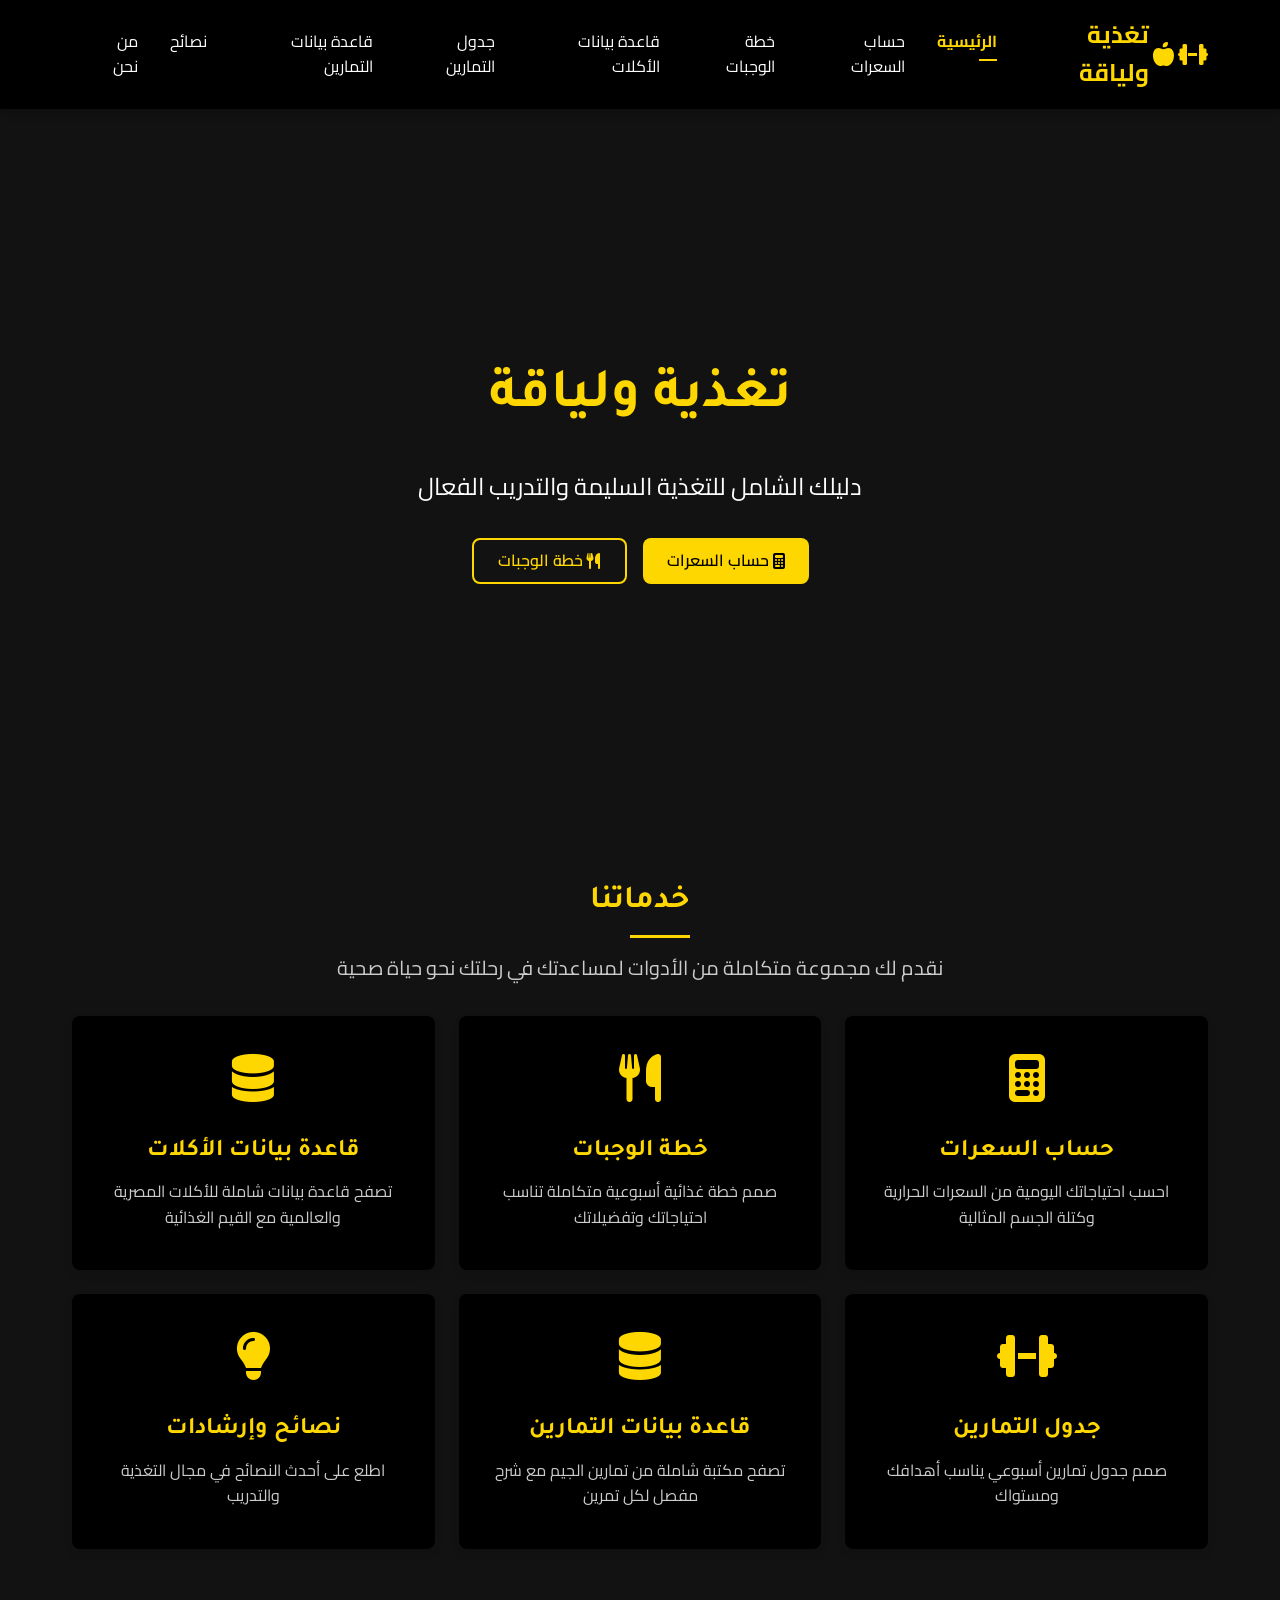
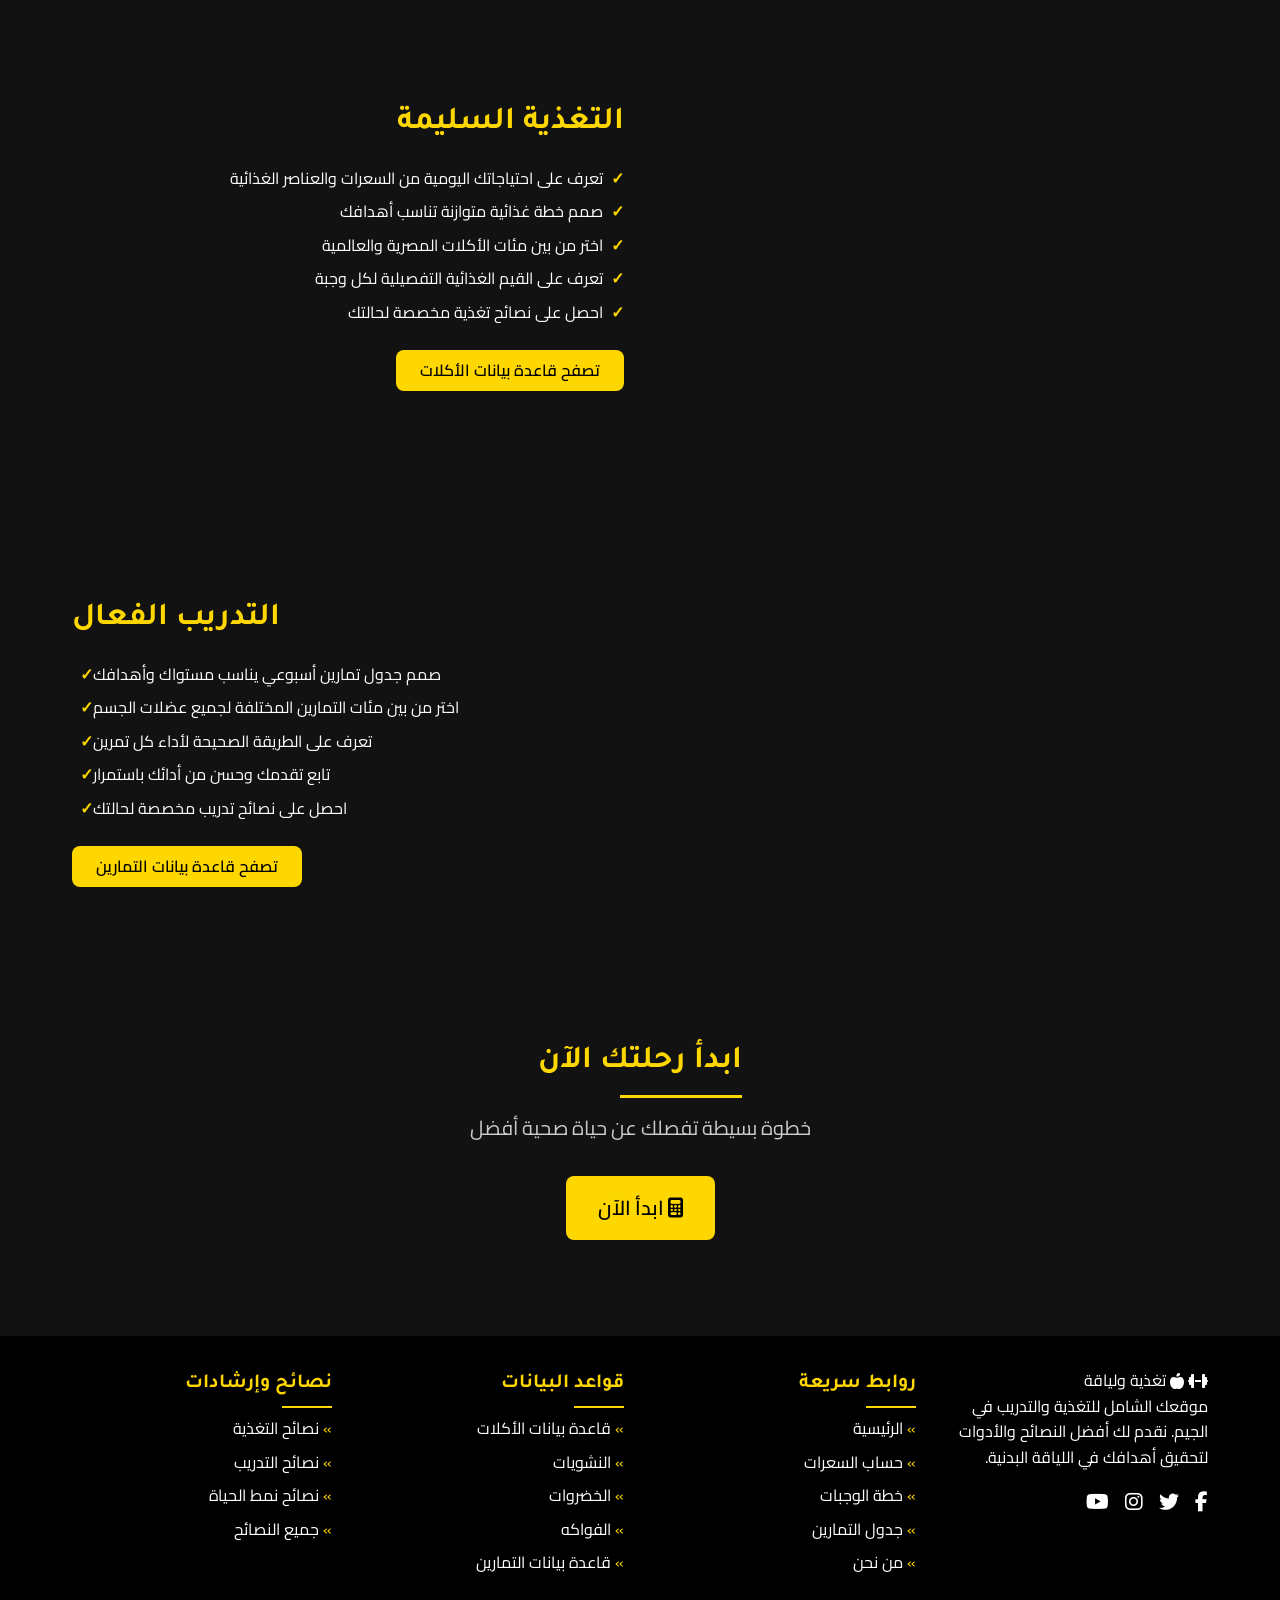
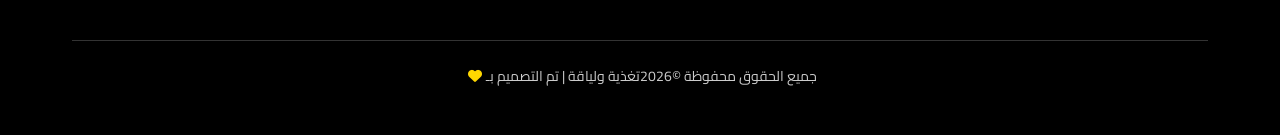
<file: index.html>
<!DOCTYPE html>
<html lang="ar" dir="rtl">
<head>
    <meta charset="UTF-8">
    <meta name="viewport" content="width=device-width, initial-scale=1.0">
    <meta name="description" content="موقع تغذية ولياقة - دليلك الشامل للتغذية السليمة والتدريب الفعال">
    <title>تغذية ولياقة | الموقع الشامل للتغذية والتدريب</title>
    <!-- Google Fonts -->
    <link rel="preconnect" href="https://fonts.googleapis.com">
    <link rel="preconnect" href="https://fonts.gstatic.com" crossorigin>
    <link href="https://fonts.googleapis.com/css2?family=Cairo:wght@300;400;500;600;700&family=Tajawal:wght@300;400;500;700&display=swap" rel="stylesheet">
    <!-- Font Awesome -->
    <link rel="stylesheet" href="https://cdnjs.cloudflare.com/ajax/libs/font-awesome/6.4.0/css/all.min.css">
    <!-- Custom CSS -->
    <link rel="stylesheet" href="css/style.css">
    <link rel="stylesheet" href="css/responsive.css">
    <link rel="stylesheet" href="css/mobile-menu-fix.css">
    <!-- Favicon -->
    <link rel="icon" type="image/png" href="images/favicon.png">
</head>
<body>
    <!-- Header -->
    <header class="header">
        <div class="container">
            <div class="header-content">
                <div class="logo">
                    <a href="index.html">
                        <i class="fas fa-dumbbell"></i>
                        <i class="fas fa-apple-alt"></i>
                        <span>تغذية ولياقة</span>
                    </a>
                </div>
                <nav class="main-nav">
                    <ul class="nav-list">
                        <li class="nav-item"><a href="index.html" class="nav-link active">الرئيسية</a></li>
                        <li class="nav-item"><a href="pages/calories.html" class="nav-link">حساب السعرات</a></li>
                        <li class="nav-item"><a href="pages/meal-plan.html" class="nav-link">خطة الوجبات</a></li>
                        <li class="nav-item"><a href="pages/food-database.html" class="nav-link">قاعدة بيانات الأكلات</a></li>
                        <li class="nav-item"><a href="pages/workout-schedule.html" class="nav-link">جدول التمارين</a></li>
                        <li class="nav-item"><a href="pages/exercise-database.html" class="nav-link">قاعدة بيانات التمارين</a></li>
                        <li class="nav-item"><a href="pages/tips.html" class="nav-link">نصائح</a></li>
                        <li class="nav-item"><a href="pages/about.html" class="nav-link">من نحن</a></li>
                    </ul>
                </nav>
                <div class="menu-toggle">
                    <i class="fas fa-bars"></i>
                </div>
            </div>
        </div>
    </header>

    <!-- Hero Section -->
    <section class="hero">
        <div class="hero-content">
            <h1 class="hero-title">تغذية ولياقة</h1>
            <p class="hero-subtitle">دليلك الشامل للتغذية السليمة والتدريب الفعال</p>
            <div class="hero-buttons">
                <a href="pages/calories.html" class="btn btn-primary">
                    <i class="fas fa-calculator"></i> حساب السعرات
                </a>
                <a href="pages/meal-plan.html" class="btn btn-secondary">
                    <i class="fas fa-utensils"></i> خطة الوجبات
                </a>
            </div>
        </div>
    </section>

    <!-- Features Section -->
    <section class="features section">
        <div class="container">
            <div class="section-header">
                <h2 class="section-title">خدماتنا</h2>
                <p class="section-subtitle">نقدم لك مجموعة متكاملة من الأدوات لمساعدتك في رحلتك نحو حياة صحية</p>
            </div>
            <div class="features-grid">
                <div class="feature-card">
                    <div class="feature-icon">
                        <i class="fas fa-calculator"></i>
                    </div>
                    <h3 class="feature-title">حساب السعرات</h3>
                    <p class="feature-description">
                        احسب احتياجاتك اليومية من السعرات الحرارية وكتلة الجسم المثالية
                    </p>
                </div>
                <div class="feature-card">
                    <div class="feature-icon">
                        <i class="fas fa-utensils"></i>
                    </div>
                    <h3 class="feature-title">خطة الوجبات</h3>
                    <p class="feature-description">
                        صمم خطة غذائية أسبوعية متكاملة تناسب احتياجاتك وتفضيلاتك
                    </p>
                </div>
                <div class="feature-card">
                    <div class="feature-icon">
                        <i class="fas fa-database"></i>
                    </div>
                    <h3 class="feature-title">قاعدة بيانات الأكلات</h3>
                    <p class="feature-description">
                        تصفح قاعدة بيانات شاملة للأكلات المصرية والعالمية مع القيم الغذائية
                    </p>
                </div>
                <div class="feature-card">
                    <div class="feature-icon">
                        <i class="fas fa-dumbbell"></i>
                    </div>
                    <h3 class="feature-title">جدول التمارين</h3>
                    <p class="feature-description">
                        صمم جدول تمارين أسبوعي يناسب أهدافك ومستواك
                    </p>
                </div>
                <div class="feature-card">
                    <div class="feature-icon">
                        <i class="fas fa-database"></i>
                    </div>
                    <h3 class="feature-title">قاعدة بيانات التمارين</h3>
                    <p class="feature-description">
                        تصفح مكتبة شاملة من تمارين الجيم مع شرح مفصل لكل تمرين
                    </p>
                </div>
                <div class="feature-card">
                    <div class="feature-icon">
                        <i class="fas fa-lightbulb"></i>
                    </div>
                    <h3 class="feature-title">نصائح وإرشادات</h3>
                    <p class="feature-description">
                        اطلع على أحدث النصائح في مجال التغذية والتدريب
                    </p>
                </div>
            </div>
        </div>
    </section>

    <!-- Nutrition Section -->
    <section class="info-section section">
        <div class="container">
            <div class="info-grid">
                <div class="info-image">
                    <!-- سيتم إضافة الصورة عبر CSS -->
                </div>
                <div class="info-content">
                    <h2 class="info-title">التغذية السليمة</h2>
                    <ul class="info-list">
                        <li>تعرف على احتياجاتك اليومية من السعرات والعناصر الغذائية</li>
                        <li>صمم خطة غذائية متوازنة تناسب أهدافك</li>
                        <li>اختر من بين مئات الأكلات المصرية والعالمية</li>
                        <li>تعرف على القيم الغذائية التفصيلية لكل وجبة</li>
                        <li>احصل على نصائح تغذية مخصصة لحالتك</li>
                    </ul>
                    <a href="pages/food-database.html" class="btn btn-primary">
                        تصفح قاعدة بيانات الأكلات
                    </a>
                </div>
            </div>
        </div>
    </section>

    <!-- Workout Section -->
    <section class="info-section section">
        <div class="container">
            <div class="info-grid reverse">
                <div class="info-content">
                    <h2 class="info-title">التدريب الفعال</h2>
                    <ul class="info-list">
                        <li>صمم جدول تمارين أسبوعي يناسب مستواك وأهدافك</li>
                        <li>اختر من بين مئات التمارين المختلفة لجميع عضلات الجسم</li>
                        <li>تعرف على الطريقة الصحيحة لأداء كل تمرين</li>
                        <li>تابع تقدمك وحسن من أدائك باستمرار</li>
                        <li>احصل على نصائح تدريب مخصصة لحالتك</li>
                    </ul>
                    <a href="pages/exercise-database.html" class="btn btn-primary">
                        تصفح قاعدة بيانات التمارين
                    </a>
                </div>
                <div class="info-image workout-image">
                    <!-- سيتم إضافة الصورة عبر CSS -->
                </div>
            </div>
        </div>
    </section>

    <!-- Call to Action -->
    <section class="cta section">
        <div class="container">
            <div class="section-header">
                <h2 class="section-title">ابدأ رحلتك الآن</h2>
                <p class="section-subtitle">خطوة بسيطة تفصلك عن حياة صحية أفضل</p>
            </div>
            <div class="cta-button">
                <a href="pages/calories.html" class="btn btn-primary btn-large">
                    <i class="fas fa-calculator"></i> ابدأ الآن
                </a>
            </div>
        </div>
    </section>

    <!-- Footer -->
    <footer class="footer">
        <div class="container">
            <div class="footer-content">
                <div class="footer-section">
                    <div class="logo">
                        <i class="fas fa-dumbbell"></i>
                        <i class="fas fa-apple-alt"></i>
                        <span>تغذية ولياقة</span>
                    </div>
                    <p>موقعك الشامل للتغذية والتدريب في الجيم. نقدم لك أفضل النصائح والأدوات لتحقيق أهدافك في اللياقة البدنية.</p>
                    <div class="social-links">
                        <a href="#" class="social-link"><i class="fab fa-facebook-f"></i></a>
                        <a href="#" class="social-link"><i class="fab fa-twitter"></i></a>
                        <a href="#" class="social-link"><i class="fab fa-instagram"></i></a>
                        <a href="#" class="social-link"><i class="fab fa-youtube"></i></a>
                    </div>
                </div>
                <div class="footer-section">
                    <h3 class="footer-title">روابط سريعة</h3>
                    <ul class="footer-links">
                        <li><a href="index.html">الرئيسية</a></li>
                        <li><a href="pages/calories.html">حساب السعرات</a></li>
                        <li><a href="pages/meal-plan.html">خطة الوجبات</a></li>
                        <li><a href="pages/workout-schedule.html">جدول التمارين</a></li>
                        <li><a href="pages/about.html">من نحن</a></li>
                    </ul>
                </div>
                <div class="footer-section">
                    <h3 class="footer-title">قواعد البيانات</h3>
                    <ul class="footer-links">
                        <li><a href="pages/food-database.html">قاعدة بيانات الأكلات</a></li>
                        <li><a href="pages/food-database.html?category=carbs">النشويات</a></li>
                        <li><a href="pages/food-database.html?category=vegetables">الخضروات</a></li>
                        <li><a href="pages/food-database.html?category=fruits">الفواكه</a></li>
                        <li><a href="pages/exercise-database.html">قاعدة بيانات التمارين</a></li>
                    </ul>
                </div>
                <div class="footer-section">
                    <h3 class="footer-title">نصائح وإرشادات</h3>
                    <ul class="footer-links">
                        <li><a href="pages/tips.html?category=nutrition">نصائح التغذية</a></li>
                        <li><a href="pages/tips.html?category=training">نصائح التدريب</a></li>
                        <li><a href="pages/tips.html?category=lifestyle">نصائح نمط الحياة</a></li>
                        <li><a href="pages/tips.html">جميع النصائح</a></li>
                    </ul>
                </div>
            </div>
            <div class="footer-bottom">
                <p class="copyright">
                    جميع الحقوق محفوظة &copy; <span id="year"></span> تغذية ولياقة | تم التصميم بـ <i class="fas fa-heart"></i>
                </p>
            </div>
        </div>
    </footer>

    <!-- JavaScript -->
    <script src="js/main.js"></script>
    <script src="js/mobile-menu-fix-v2.js"></script>
</body>
</html>
</file>
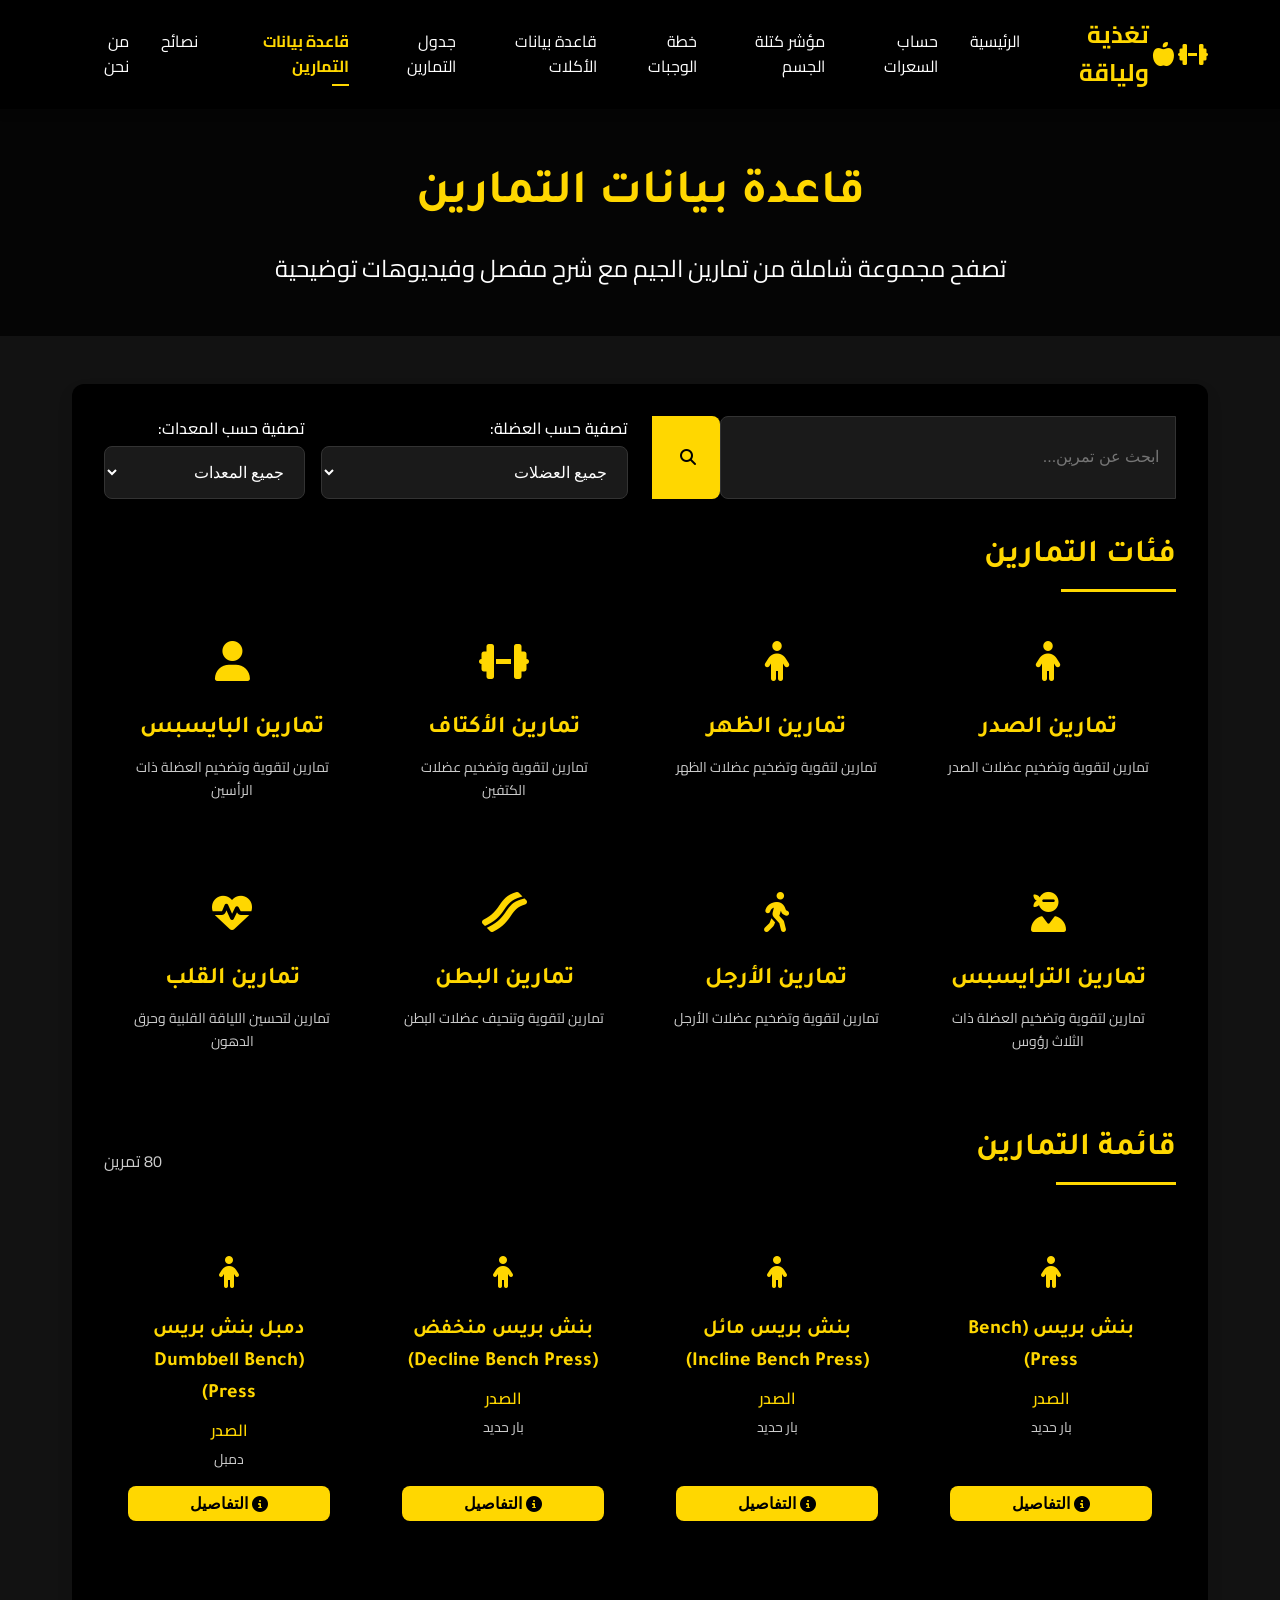
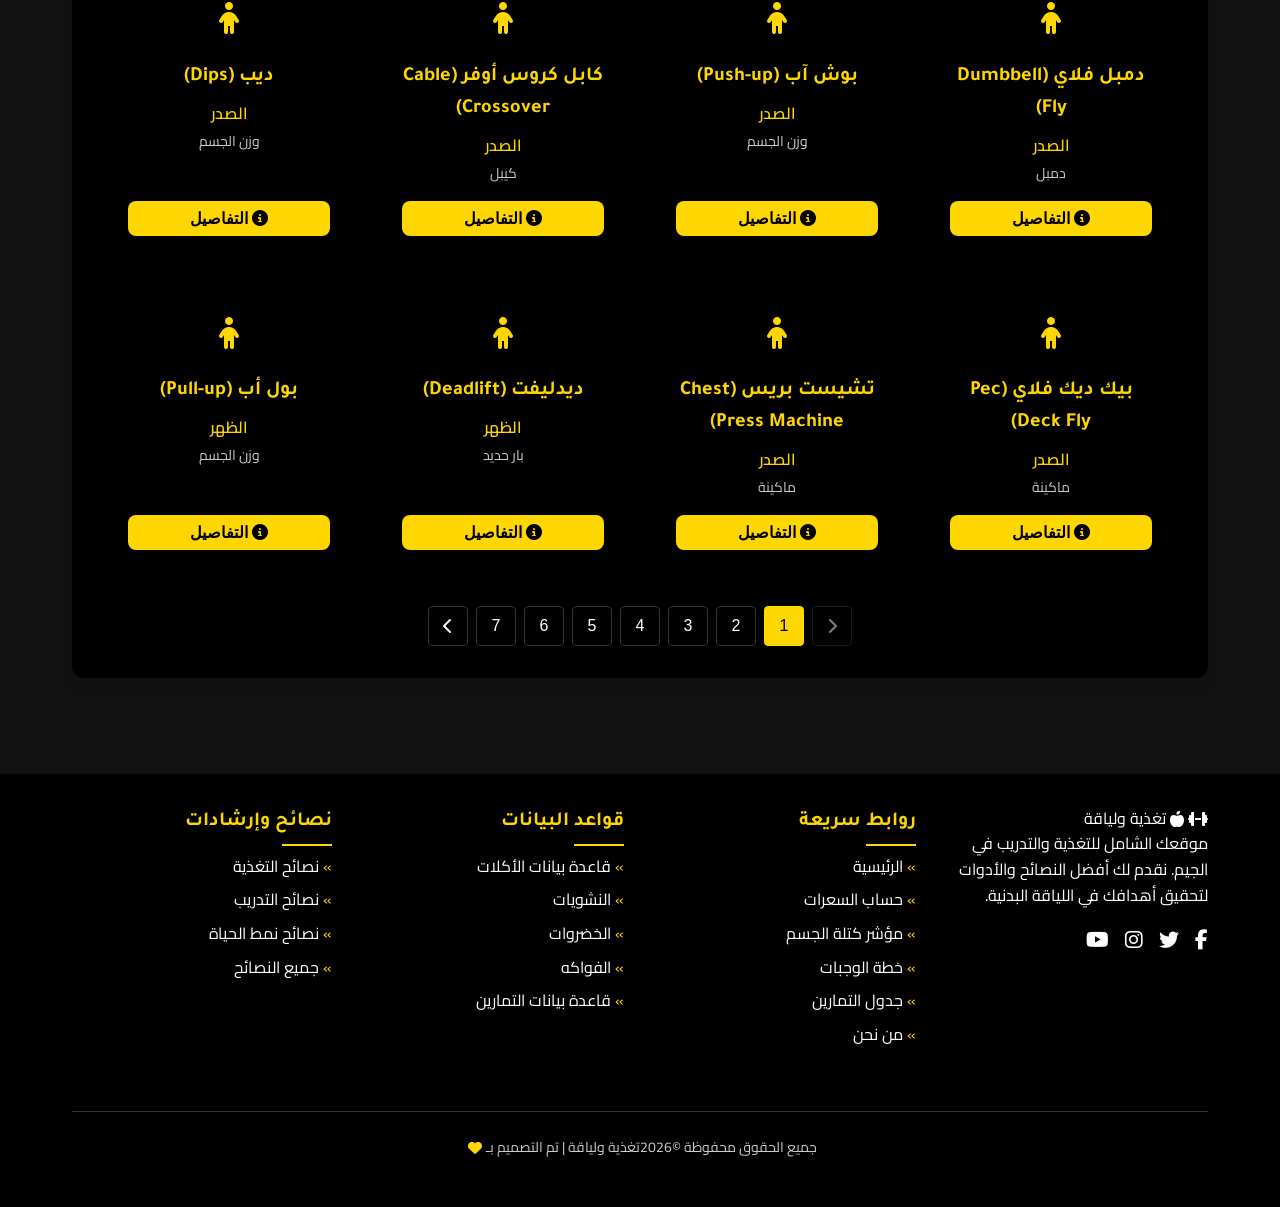
<file: pages/exercise-database.html>
<!DOCTYPE html>
<html lang="ar" dir="rtl">
<head>
    <meta charset="UTF-8">
    <meta name="viewport" content="width=device-width, initial-scale=1.0">
    <meta name="description" content="قاعدة بيانات التمارين الرياضية - موقع تغذية ولياقة">
    <title>قاعدة بيانات التمارين | تغذية ولياقة</title>
    <!-- Google Fonts -->
    <link rel="preconnect" href="https://fonts.googleapis.com">
    <link rel="preconnect" href="https://fonts.gstatic.com" crossorigin>
    <link href="https://fonts.googleapis.com/css2?family=Cairo:wght@300;400;500;600;700&family=Tajawal:wght@300;400;500;700&display=swap" rel="stylesheet">
    <!-- Font Awesome -->
    <link rel="stylesheet" href="https://cdnjs.cloudflare.com/ajax/libs/font-awesome/6.4.0/css/all.min.css">
    <!-- Custom CSS -->
    <link rel="stylesheet" href="../css/style.css">
    <link rel="stylesheet" href="../css/responsive.css">
    <link rel="stylesheet" href="../css/exercise-database.css">
    <link rel="stylesheet" href="../css/mobile-menu-fix.css">
    <!-- Favicon -->
    <link rel="icon" type="image/svg+xml" href="../images/favicon.svg">
    <!-- ملفات قاعدة البيانات -->
    <script src="../data/chest-exercises-1.js"></script>
    <script src="../data/back-exercises-1.js"></script>
    <script src="../data/shoulders-exercises-1.js"></script>
    <script src="../data/biceps-exercises-1.js"></script>
    <script src="../data/triceps-exercises-part1.js"></script>
    <script src="../data/triceps-exercises-part2.js"></script>
    <script src="../data/legs-exercises-1.js"></script>
    <script src="../data/abs-exercises-1.js"></script>
    <script src="../data/cardio-exercises-1.js"></script>
</head>
<body>
    <!-- Header -->
    <header class="header">
        <div class="container">
            <div class="header-content">
                <div class="logo">
                    <a href="../index.html">
                        <i class="fas fa-dumbbell"></i>
                        <i class="fas fa-apple-alt"></i>
                        <span>تغذية ولياقة</span>
                    </a>
                </div>
                <nav class="main-nav">
                    <ul class="nav-list">
                        <li class="nav-item"><a href="../index.html" class="nav-link">الرئيسية</a></li>
                        <li class="nav-item"><a href="calories.html" class="nav-link">حساب السعرات</a></li>
                        <li class="nav-item"><a href="bmi-calculator.html" class="nav-link">مؤشر كتلة الجسم</a></li>
                        <li class="nav-item"><a href="meal-plan.html" class="nav-link">خطة الوجبات</a></li>
                        <li class="nav-item"><a href="food-database.html" class="nav-link">قاعدة بيانات الأكلات</a></li>
                        <li class="nav-item"><a href="workout-schedule.html" class="nav-link">جدول التمارين</a></li>
                        <li class="nav-item"><a href="exercise-database.html" class="nav-link active">قاعدة بيانات التمارين</a></li>
                        <li class="nav-item"><a href="tips.html" class="nav-link">نصائح</a></li>
                        <li class="nav-item"><a href="about.html" class="nav-link">من نحن</a></li>
                    </ul>
                </nav>
                <div class="menu-toggle">
                    <i class="fas fa-bars"></i>
                </div>
            </div>
        </div>
    </header>

    <!-- Hero Section -->
    <section class="page-hero">
        <div class="container">
            <div class="page-hero-content">
                <h1 class="page-title">قاعدة بيانات التمارين</h1>
                <p class="page-subtitle">تصفح مجموعة شاملة من تمارين الجيم مع شرح مفصل وفيديوهات توضيحية</p>
            </div>
        </div>
    </section>

    <!-- Main Content -->
    <main class="main-content">
        <div class="container">
            <div class="exercise-database-section">
                <!-- Search and Filter -->
                <div class="search-filter-container">
                    <div class="search-box">
                        <input type="text" id="exercise-search" placeholder="ابحث عن تمرين...">
                        <button id="search-btn" class="btn btn-primary">
                            <i class="fas fa-search"></i>
                        </button>
                    </div>
                    <div class="filter-box">
                        <div class="filter-group">
                            <label for="muscle-filter">تصفية حسب العضلة:</label>
                            <select id="muscle-filter">
                                <option value="all">جميع العضلات</option>
                                <option value="chest">الصدر</option>
                                <option value="back">الظهر</option>
                                <option value="shoulders">الأكتاف</option>
                                <option value="biceps">العضلة ذات الرأسين (البايسبس)</option>
                                <option value="triceps">العضلة ذات الثلاث رؤوس (الترايسبس)</option>
                                <option value="legs">الأرجل</option>
                                <option value="abs">عضلات البطن</option>
                                <option value="cardio">تمارين القلب</option>
                            </select>
                        </div>
                        <div class="filter-group">
                            <label for="equipment-filter">تصفية حسب المعدات:</label>
                            <select id="equipment-filter">
                                <option value="all">جميع المعدات</option>
                                <option value="barbell">بار حديد</option>
                                <option value="dumbbell">دمبل</option>
                                <option value="machine">ماكينة</option>
                                <option value="cable">كيبل</option>
                                <option value="bodyweight">وزن الجسم</option>
                                <option value="kettlebell">كيتل بل</option>
                                <option value="resistance-band">مطاط مقاومة</option>
                            </select>
                        </div>
                    </div>
                </div>

                <!-- Exercise Categories -->
                <div class="exercise-categories">
                    <h2 class="section-title">فئات التمارين</h2>
                    <div class="categories-grid">
                        <div class="category-card" data-muscle="chest">
                            <div class="category-icon">
                                <i class="fas fa-child"></i>
                            </div>
                            <h3 class="category-title">تمارين الصدر</h3>
                            <p class="category-description">تمارين لتقوية وتضخيم عضلات الصدر</p>
                        </div>
                        <div class="category-card" data-muscle="back">
                            <div class="category-icon">
                                <i class="fas fa-child fa-flip-horizontal"></i>
                            </div>
                            <h3 class="category-title">تمارين الظهر</h3>
                            <p class="category-description">تمارين لتقوية وتضخيم عضلات الظهر</p>
                        </div>
                        <div class="category-card" data-muscle="shoulders">
                            <div class="category-icon">
                                <i class="fas fa-dumbbell"></i>
                            </div>
                            <h3 class="category-title">تمارين الأكتاف</h3>
                            <p class="category-description">تمارين لتقوية وتضخيم عضلات الكتفين</p>
                        </div>
                        <div class="category-card" data-muscle="biceps">
                            <div class="category-icon">
                                <i class="fas fa-user"></i>
                            </div>
                            <h3 class="category-title">تمارين البايسبس</h3>
                            <p class="category-description">تمارين لتقوية وتضخيم العضلة ذات الرأسين</p>
                        </div>
                        <div class="category-card" data-muscle="triceps">
                            <div class="category-icon">
                                <i class="fas fa-user-ninja"></i>
                            </div>
                            <h3 class="category-title">تمارين الترايسبس</h3>
                            <p class="category-description">تمارين لتقوية وتضخيم العضلة ذات الثلاث رؤوس</p>
                        </div>
                        <div class="category-card" data-muscle="legs">
                            <div class="category-icon">
                                <i class="fas fa-walking"></i>
                            </div>
                            <h3 class="category-title">تمارين الأرجل</h3>
                            <p class="category-description">تمارين لتقوية وتضخيم عضلات الأرجل</p>
                        </div>
                        <div class="category-card" data-muscle="abs">
                            <div class="category-icon">
                                <i class="fas fa-bacon"></i>
                            </div>
                            <h3 class="category-title">تمارين البطن</h3>
                            <p class="category-description">تمارين لتقوية وتنحيف عضلات البطن</p>
                        </div>
                        <div class="category-card" data-muscle="cardio">
                            <div class="category-icon">
                                <i class="fas fa-heartbeat"></i>
                            </div>
                            <h3 class="category-title">تمارين القلب</h3>
                            <p class="category-description">تمارين لتحسين اللياقة القلبية وحرق الدهون</p>
                        </div>
                    </div>
                </div>

                <!-- Exercise Items -->
                <div class="exercise-items-container">
                    <div class="exercise-items-header">
                        <h2 class="section-title">قائمة التمارين</h2>
                        <div class="items-count">
                            <span id="items-count">0</span> تمرين
                        </div>
                    </div>

                    <div class="exercise-items-grid" id="exercise-items-grid">
                        <!-- سيتم إضافة عناصر التمارين هنا بواسطة JavaScript -->
                        <div class="loading-spinner">
                            <i class="fas fa-spinner fa-spin"></i>
                            <p>جاري تحميل قاعدة البيانات...</p>
                        </div>
                    </div>

                    <div class="no-results" id="no-results" style="display: none;">
                        <i class="fas fa-search"></i>
                        <h3>لا توجد نتائج</h3>
                        <p>لم يتم العثور على تمارين تطابق معايير البحث. يرجى تجربة كلمات بحث أخرى أو تغيير الفلاتر.</p>
                    </div>

                    <div class="pagination" id="pagination">
                        <!-- سيتم إضافة أزرار الصفحات هنا بواسطة JavaScript -->
                    </div>
                </div>

                <!-- Exercise Details Modal -->
                <div class="modal" id="exercise-details-modal">
                    <div class="modal-content">
                        <div class="modal-header">
                            <h2 class="modal-title" id="modal-exercise-name">اسم التمرين</h2>
                            <button class="modal-close" id="modal-close">
                                <i class="fas fa-times"></i>
                            </button>
                        </div>
                        <div class="modal-body">
                            <div class="exercise-details">
                                <div class="exercise-video" id="modal-exercise-video">
                                    <!-- فيديو التمرين -->
                                </div>
                                <div class="exercise-info">
                                    <div class="exercise-details-info">
                                        <div class="detail-item">
                                            <span class="detail-label">العضلة المستهدفة:</span>
                                            <span class="detail-value" id="modal-muscle">-</span>
                                        </div>
                                        <div class="detail-item">
                                            <span class="detail-label">المعدات المستخدمة:</span>
                                            <span class="detail-value" id="modal-equipment">-</span>
                                        </div>
                                        <div class="detail-item">
                                            <span class="detail-label">مستوى الصعوبة:</span>
                                            <span class="detail-value" id="modal-difficulty">-</span>
                                        </div>
                                    </div>
                                    <div class="exercise-description" id="modal-description">
                                        <!-- وصف التمرين -->
                                    </div>
                                    <div class="exercise-steps">
                                        <h3>طريقة الأداء:</h3>
                                        <ol id="modal-steps">
                                            <!-- خطوات التمرين -->
                                        </ol>
                                    </div>
                                    <div class="exercise-tips" id="modal-tips-container">
                                        <h3>نصائح:</h3>
                                        <ul id="modal-tips">
                                            <!-- نصائح التمرين -->
                                        </ul>
                                    </div>
                                </div>
                            </div>
                        </div>
                        <div class="modal-footer">
                            <button class="btn btn-secondary" id="modal-close-btn">إغلاق</button>
                            <button class="btn btn-primary" id="modal-add-to-workout">
                                <i class="fas fa-plus"></i> إضافة إلى التمرين
                            </button>
                        </div>
                    </div>
                </div>
            </div>
        </div>
    </main>

    <!-- Footer -->
    <footer class="footer">
        <div class="container">
            <div class="footer-content">
                <div class="footer-section">
                    <div class="logo">
                        <i class="fas fa-dumbbell"></i>
                        <i class="fas fa-apple-alt"></i>
                        <span>تغذية ولياقة</span>
                    </div>
                    <p>موقعك الشامل للتغذية والتدريب في الجيم. نقدم لك أفضل النصائح والأدوات لتحقيق أهدافك في اللياقة البدنية.</p>
                    <div class="social-links">
                        <a href="#" class="social-link"><i class="fab fa-facebook-f"></i></a>
                        <a href="#" class="social-link"><i class="fab fa-twitter"></i></a>
                        <a href="#" class="social-link"><i class="fab fa-instagram"></i></a>
                        <a href="#" class="social-link"><i class="fab fa-youtube"></i></a>
                    </div>
                </div>
                <div class="footer-section">
                    <h3 class="footer-title">روابط سريعة</h3>
                    <ul class="footer-links">
                        <li><a href="../index.html">الرئيسية</a></li>
                        <li><a href="calories.html">حساب السعرات</a></li>
                        <li><a href="bmi-calculator.html">مؤشر كتلة الجسم</a></li>
                        <li><a href="meal-plan.html">خطة الوجبات</a></li>
                        <li><a href="workout-schedule.html">جدول التمارين</a></li>
                        <li><a href="about.html">من نحن</a></li>
                    </ul>
                </div>
                <div class="footer-section">
                    <h3 class="footer-title">قواعد البيانات</h3>
                    <ul class="footer-links">
                        <li><a href="food-database.html">قاعدة بيانات الأكلات</a></li>
                        <li><a href="food-database.html?category=carbs">النشويات</a></li>
                        <li><a href="food-database.html?category=vegetables">الخضروات</a></li>
                        <li><a href="food-database.html?category=fruits">الفواكه</a></li>
                        <li><a href="exercise-database.html">قاعدة بيانات التمارين</a></li>
                    </ul>
                </div>
                <div class="footer-section">
                    <h3 class="footer-title">نصائح وإرشادات</h3>
                    <ul class="footer-links">
                        <li><a href="tips.html?category=nutrition">نصائح التغذية</a></li>
                        <li><a href="tips.html?category=training">نصائح التدريب</a></li>
                        <li><a href="tips.html?category=lifestyle">نصائح نمط الحياة</a></li>
                        <li><a href="tips.html">جميع النصائح</a></li>
                    </ul>
                </div>
            </div>
            <div class="footer-bottom">
                <p class="copyright">
                    جميع الحقوق محفوظة &copy; <span id="year"></span> تغذية ولياقة | تم التصميم بـ <i class="fas fa-heart"></i>
                </p>
            </div>
        </div>
    </footer>

    <!-- JavaScript -->
    <script src="../js/main.js"></script>
    <script src="../js/mobile-menu-fix-v2.js"></script>
    <script src="../js/exercise-database.js"></script>
</body>
</html>
</file>
<file: css/style.css>
/* ===== VARIABLES ===== */
:root {
    /* الألوان */
    --primary-color: #FFD700; /* اللون الأصفر الذهبي */
    --secondary-color: #000000; /* اللون الأسود */
    --accent-color: #FFC107; /* لون أصفر فاتح للتأكيد */
    --background-color: #121212; /* خلفية داكنة */
    --text-color: #FFFFFF; /* لون النص الأبيض */
    --text-secondary-color: #CCCCCC; /* لون النص الثانوي */
    --border-color: #333333; /* لون الحدود */
    --success-color: #4CAF50; /* لون النجاح */
    --error-color: #F44336; /* لون الخطأ */
    --warning-color: #FF9800; /* لون التحذير */
    --info-color: #2196F3; /* لون المعلومات */
    
    /* الخطوط */
    --main-font: 'Cairo', sans-serif; /* خط عربي مناسب */
    --heading-font: 'Tajawal', sans-serif; /* خط عربي للعناوين */
    
    /* المسافات */
    --spacing-xs: 0.25rem;
    --spacing-sm: 0.5rem;
    --spacing-md: 1rem;
    --spacing-lg: 1.5rem;
    --spacing-xl: 2rem;
    --spacing-xxl: 3rem;
    
    /* حجم الخط */
    --font-size-small: 0.875rem;
    --font-size-medium: 1rem;
    --font-size-large: 1.25rem;
    --font-size-xlarge: 1.5rem;
    --font-size-xxlarge: 2rem;
    --font-size-xxxlarge: 3rem;
    
    /* نصف قطر الحدود */
    --border-radius-small: 4px;
    --border-radius-medium: 8px;
    --border-radius-large: 12px;
    
    /* الظلال */
    --shadow-small: 0 2px 4px rgba(0, 0, 0, 0.1);
    --shadow-medium: 0 4px 8px rgba(0, 0, 0, 0.1);
    --shadow-large: 0 8px 16px rgba(0, 0, 0, 0.1);
    
    /* الانتقالات */
    --transition-short: all 0.2s ease-in-out;
    --transition-medium: all 0.3s ease-in-out;
    --transition-long: all 0.5s ease-in-out;
}

/* ===== RESET & BASE STYLES ===== */
* {
    margin: 0;
    padding: 0;
    box-sizing: border-box;
}

html {
    font-size: 16px;
    scroll-behavior: smooth;
}

body {
    font-family: var(--main-font);
    background-color: var(--background-color);
    color: var(--text-color);
    line-height: 1.6;
    direction: rtl;
}

h1, h2, h3, h4, h5, h6 {
    font-family: var(--heading-font);
    font-weight: 700;
    margin-bottom: var(--spacing-md);
    color: var(--primary-color);
}

h1 {
    font-size: var(--font-size-xxxlarge);
}

h2 {
    font-size: var(--font-size-xxlarge);
}

h3 {
    font-size: var(--font-size-xlarge);
}

p {
    margin-bottom: var(--spacing-md);
}

a {
    color: var(--primary-color);
    text-decoration: none;
    transition: var(--transition-short);
}

a:hover {
    color: var(--accent-color);
}

ul, ol {
    list-style-position: inside;
    margin-bottom: var(--spacing-md);
}

img {
    max-width: 100%;
    height: auto;
}

/* تخصيص شريط التمرير */
::-webkit-scrollbar {
    width: 8px;
}

::-webkit-scrollbar-track {
    background: var(--background-color);
}

::-webkit-scrollbar-thumb {
    background: var(--primary-color);
    border-radius: var(--border-radius-small);
}

::-webkit-scrollbar-thumb:hover {
    background: var(--accent-color);
}

/* ===== CONTAINER ===== */
.container {
    width: 100%;
    max-width: 1200px;
    margin: 0 auto;
    padding: 0 var(--spacing-xl);
}

/* ===== SECTION ===== */
.section {
    padding: var(--spacing-xxl) 0;
}

.section-header {
    text-align: center;
    margin-bottom: var(--spacing-xl);
}

.section-title {
    position: relative;
    display: inline-block;
    margin-bottom: var(--spacing-sm);
}

.section-title::after {
    content: '';
    position: absolute;
    bottom: -10px;
    right: 0;
    width: 60%;
    height: 3px;
    background-color: var(--primary-color);
}

.section-subtitle {
    color: var(--text-secondary-color);
    font-size: var(--font-size-large);
    max-width: 800px;
    margin: var(--spacing-md) auto 0;
}

/* ===== BUTTONS ===== */
.btn {
    display: inline-flex;
    align-items: center;
    justify-content: center;
    padding: var(--spacing-sm) var(--spacing-lg);
    font-size: var(--font-size-medium);
    font-weight: 600;
    border-radius: var(--border-radius-medium);
    cursor: pointer;
    transition: var(--transition-medium);
    border: none;
    text-align: center;
}

.btn i {
    margin-left: var(--spacing-xs);
}

.btn-primary {
    background-color: var(--primary-color);
    color: var(--secondary-color);
}

.btn-primary:hover {
    background-color: var(--accent-color);
    transform: translateY(-2px);
    box-shadow: 0 4px 8px rgba(0, 0, 0, 0.2);
    color: var(--secondary-color);
}

.btn-primary:active {
    transform: translateY(0);
    box-shadow: 0 2px 4px rgba(0, 0, 0, 0.2);
}

.btn-secondary {
    background-color: transparent;
    color: var(--primary-color);
    border: 2px solid var(--primary-color);
}

.btn-secondary:hover {
    background-color: var(--primary-color);
    color: var(--secondary-color);
    transform: translateY(-2px);
    box-shadow: 0 4px 8px rgba(0, 0, 0, 0.2);
}

.btn-secondary:active {
    transform: translateY(0);
    box-shadow: 0 2px 4px rgba(0, 0, 0, 0.2);
}

.btn-large {
    padding: var(--spacing-md) var(--spacing-xl);
    font-size: var(--font-size-large);
}

/* ===== HEADER ===== */
.header {
    background-color: var(--secondary-color);
    padding: var(--spacing-md) 0;
    position: sticky;
    top: 0;
    z-index: 100;
    box-shadow: 0 2px 10px rgba(0, 0, 0, 0.3);
}

.header-content {
    display: flex;
    justify-content: space-between;
    align-items: center;
}

.logo {
    display: flex;
    align-items: center;
}

.logo a {
    display: flex;
    align-items: center;
    font-size: var(--font-size-xlarge);
    font-weight: 700;
    color: var(--primary-color);
}

.logo i {
    margin-left: var(--spacing-xs);
}

.nav-list {
    display: flex;
    list-style: none;
    margin: 0;
}

.nav-item {
    margin: 0 var(--spacing-md);
}

.nav-link {
    color: var(--text-color);
    position: relative;
    font-weight: 400;
}

.nav-link.active, .nav-link:hover {
    color: var(--primary-color);
}

.nav-link::after {
    content: '';
    position: absolute;
    bottom: -5px;
    left: 0;
    width: 0;
    height: 2px;
    background-color: var(--primary-color);
    transition: var(--transition-medium);
}

.nav-link.active::after, .nav-link:hover::after {
    width: 100%;
}

.menu-toggle {
    display: none;
    color: var(--primary-color);
    font-size: var(--font-size-xlarge);
    cursor: pointer;
}

/* ===== HERO SECTION ===== */
.hero {
    height: 80vh;
    display: flex;
    align-items: center;
    justify-content: center;
    text-align: center;
    position: relative;
    overflow: hidden;
}

.hero::before {
    content: '';
    position: absolute;
    top: 0;
    left: 0;
    width: 100%;
    height: 100%;
    background: url('https://images.unsplash.com/photo-1517836357463-d25dfeac3438?ixlib=rb-4.0.3&ixid=M3wxMjA3fDB8MHxwaG90by1wYWdlfHx8fGVufDB8fHx8fA%3D%3D&auto=format&fit=crop&w=1920&q=80') center/cover no-repeat;
    filter: brightness(0.3);
    z-index: -1;
}

.hero-content {
    max-width: 800px;
    padding: var(--spacing-xl);
    z-index: 1;
}

.hero-title {
    font-size: 3.5rem;
    margin-bottom: var(--spacing-lg);
    animation: fadeIn 1s ease-in;
}

.hero-subtitle {
    font-size: var(--font-size-xlarge);
    margin-bottom: var(--spacing-xl);
    animation: slideUp 1s ease-in;
}

.hero-buttons {
    display: flex;
    justify-content: center;
    gap: var(--spacing-md);
    animation: fadeIn 1.5s ease-in;
}

/* ===== FEATURES SECTION ===== */
.features-grid {
    display: grid;
    grid-template-columns: repeat(3, 1fr);
    gap: var(--spacing-lg);
}

.feature-card {
    background-color: var(--secondary-color);
    border-radius: var(--border-radius-medium);
    padding: var(--spacing-lg);
    text-align: center;
    transition: var(--transition-medium);
    box-shadow: var(--shadow-medium);
}

.feature-card:hover {
    transform: translateY(-10px);
    box-shadow: var(--shadow-large);
}

.feature-icon {
    font-size: 3rem;
    color: var(--primary-color);
    margin-bottom: var(--spacing-md);
}

.feature-title {
    margin-bottom: var(--spacing-sm);
}

.feature-description {
    color: var(--text-secondary-color);
}

/* ===== INFO SECTION ===== */
.info-grid {
    display: grid;
    grid-template-columns: 1fr 1fr;
    gap: var(--spacing-xl);
    align-items: center;
}

.info-grid.reverse {
    direction: ltr;
}

.info-image {
    height: 400px;
    background: url('https://images.unsplash.com/photo-1490645935967-10de6ba17061?ixlib=rb-4.0.3&ixid=M3wxMjA3fDB8MHxwaG90by1wYWdlfHx8fGVufDB8fHx8fA%3D%3D&auto=format&fit=crop&w=1470&q=80') center/cover no-repeat;
    border-radius: var(--border-radius-large);
}

.workout-image {
    background: url('https://images.unsplash.com/photo-1581009146145-b5ef050c2e1e?ixlib=rb-4.0.3&ixid=M3wxMjA3fDB8MHxwaG90by1wYWdlfHx8fGVufDB8fHx8fA%3D%3D&auto=format&fit=crop&w=1470&q=80') center/cover no-repeat;
}

.info-title {
    margin-bottom: var(--spacing-md);
}

.info-list {
    margin-bottom: var(--spacing-lg);
    list-style: none;
}

.info-list li {
    margin-bottom: var(--spacing-sm);
    display: flex;
    align-items: center;
}

.info-list li::before {
    content: '✓';
    color: var(--primary-color);
    margin-left: var(--spacing-sm);
    font-weight: bold;
}

/* ===== CTA SECTION ===== */
.cta {
    text-align: center;
}

.cta-button {
    margin-top: var(--spacing-lg);
}

/* ===== FOOTER ===== */
.footer {
    background-color: var(--secondary-color);
    color: var(--text-color);
    padding: var(--spacing-xl) 0;
    margin-top: var(--spacing-xxl);
}

.footer-content {
    display: grid;
    grid-template-columns: repeat(4, 1fr);
    gap: var(--spacing-xl);
}

.footer-section {
    margin-bottom: var(--spacing-lg);
}

.footer-title {
    color: var(--primary-color);
    margin-bottom: var(--spacing-md);
    font-size: var(--font-size-large);
    position: relative;
}

.footer-title::after {
    content: '';
    position: absolute;
    bottom: -8px;
    right: 0;
    width: 50px;
    height: 2px;
    background-color: var(--primary-color);
}

.footer-links {
    list-style: none;
    padding: 0;
    margin: 0;
}

.footer-links li {
    margin-bottom: var(--spacing-sm);
}

.footer-links a {
    color: var(--text-color);
    transition: var(--transition-short);
}

.footer-links a:hover {
    color: var(--primary-color);
    padding-right: var(--spacing-xs);
}

.footer-links a::before {
    content: '»';
    margin-left: var(--spacing-xs);
    color: var(--primary-color);
}

.social-links {
    display: flex;
    margin-top: var(--spacing-md);
}

.social-link {
    color: var(--text-color);
    font-size: var(--font-size-large);
    margin-left: var(--spacing-md);
    transition: var(--transition-short);
}

.social-link:hover {
    color: var(--primary-color);
    transform: translateY(-3px);
}

.footer-bottom {
    text-align: center;
    padding-top: var(--spacing-lg);
    margin-top: var(--spacing-xl);
    border-top: 1px solid var(--border-color);
}

.copyright {
    color: var(--text-secondary-color);
    font-size: var(--font-size-small);
    display: flex;
    align-items: center;
    justify-content: center;
}

.copyright i {
    color: var(--primary-color);
    margin: 0 var(--spacing-xs);
}

/* ===== ANIMATIONS ===== */
@keyframes fadeIn {
    from {
        opacity: 0;
    }
    to {
        opacity: 1;
    }
}

@keyframes slideUp {
    from {
        transform: translateY(20px);
        opacity: 0;
    }
    to {
        transform: translateY(0);
        opacity: 1;
    }
}
</file>
<file: css/responsive.css>
/* ===== RESPONSIVE STYLES ===== */

/* للأجهزة اللوحية (أقل من 992px) */
@media (max-width: 992px) {
    html {
        font-size: 15px;
    }

    .features-grid {
        grid-template-columns: repeat(2, 1fr);
    }

    .footer-content {
        grid-template-columns: repeat(2, 1fr);
    }
}

/* للأجهزة اللوحية الصغيرة (أقل من 768px) */
@media (max-width: 768px) {
    html {
        font-size: 14px;
    }

    .hero-title {
        font-size: 2.5rem;
    }

    .hero-subtitle {
        font-size: var(--font-size-large);
    }

    .hero-buttons {
        flex-direction: column;
        align-items: center;
    }

    .hero-buttons .btn {
        margin-bottom: var(--spacing-md);
    }

    .info-grid {
        grid-template-columns: 1fr;
    }

    .info-image {
        height: 300px;
        order: 1;
    }

    .info-content {
        order: 2;
    }

    .info-grid.reverse .info-image {
        order: 1;
    }

    .info-grid.reverse .info-content {
        order: 2;
    }

    /* تعديل القائمة للأجهزة المحمولة */
    .menu-toggle {
        display: block;
    }

    .main-nav {
        position: fixed;
        top: 0;
        right: -100%;
        width: 70%;
        height: 100vh;
        background-color: var(--secondary-color);
        padding: var(--spacing-xl);
        transition: var(--transition-medium);
        box-shadow: -2px 0 10px rgba(0, 0, 0, 0.3);
        z-index: 101;
        overflow-y: auto; /* إضافة تمرير للقائمة إذا كانت طويلة */
    }

    .main-nav.active {
        right: 0;
    }

    .nav-list {
        flex-direction: column;
    }

    .nav-item {
        margin: var(--spacing-md) 0;
        width: 100%; /* جعل العنصر يأخذ العرض الكامل */
    }

    .nav-link {
        display: block; /* جعل الرابط يأخذ العرض الكامل */
        padding: var(--spacing-md) 0; /* زيادة مساحة النقر */
        font-size: 1.2rem; /* زيادة حجم الخط */
    }

    .overlay {
        position: fixed;
        top: 0;
        left: 0;
        right: 0;
        bottom: 0;
    
        z-index: 100;
        display: none;
        opacity: 0;
        transition: opacity 0.3s ease;
    }

    .overlay.active {
        display: block;
        opacity: 1;
    }
}

/* للهواتف المحمولة (أقل من 576px) */
@media (max-width: 576px) {
    html {
        font-size: 13px;
    }

    .hero-title {
        font-size: 2rem;
    }

    .features-grid {
        grid-template-columns: 1fr;
    }

    .footer-content {
        grid-template-columns: 1fr;
    }

    .section-title {
        font-size: var(--font-size-xlarge);
    }

    .section-subtitle {
        font-size: var(--font-size-medium);
    }
}
</file>
<file: css/mobile-menu-fix.css>
/**
 * ملف CSS لإصلاح قائمة الهاتف المحمول
 * يحتوي على أنماط إضافية لتحسين تفاعل القائمة على الهاتف المحمول
 */

/* تحسين زر القائمة */
.menu-toggle {
    cursor: pointer;
    padding: 10px;
    z-index: 102;
    position: relative;
}

.menu-toggle i {
    font-size: 1.5rem;
    transition: transform 0.3s ease;
}

.menu-toggle:active i {
    transform: scale(0.9);
}

/* تحسين روابط القائمة */
.nav-link {
    position: relative;
    transition: color 0.3s ease, transform 0.2s ease;
}

.nav-link:active {
    transform: scale(0.98);
}

.nav-link.active {
    font-weight: bold;
    color: var(--primary-color);
}

.nav-link.active::after {
    content: '';
    position: absolute;
    bottom: -5px;
    right: 0;
    width: 30%;
    height: 2px;
    background-color: var(--primary-color);
}

/* تحسين الطبقة المتراكبة */
.overlay {
    -webkit-tap-highlight-color: transparent;
}

/* إزالة التأثير الافتراضي للنقر على الروابط في الأجهزة المحمولة */
a {
    -webkit-tap-highlight-color: transparent;
}

/* تحسين تجربة المستخدم على الأجهزة التي تعمل باللمس */
@media (hover: none) and (pointer: coarse) {
    .nav-item {
        padding: 8px 0;
    }
    
    .nav-link {
        padding: 12px 0;
    }
    
    .menu-toggle {
        padding: 15px;
    }
}
</file>
<file: css/exercise-database.css>
/**
 * أنماط خاصة بصفحة قاعدة بيانات التمارين
 */

/* قسم البطل */
.page-hero {
    background: linear-gradient(rgba(0, 0, 0, 0.7), rgba(0, 0, 0, 0.7)), url('https://images.unsplash.com/photo-1534438327276-14e5300c3a48?ixlib=rb-4.0.3&ixid=M3wxMjA3fDB8MHxwaG90by1wYWdlfHx8fGVufDB8fHx8fA%3D%3D&auto=format&fit=crop&w=1470&q=80') center/cover no-repeat;
    padding: var(--spacing-xxl) 0;
    text-align: center;
    color: var(--text-color);
}

.page-title {
    font-size: var(--font-size-xxxlarge);
    margin-bottom: var(--spacing-md);
    color: var(--primary-color);
    animation: fadeIn 1s ease-in;
}

.page-subtitle {
    font-size: var(--font-size-xlarge);
    max-width: 800px;
    margin: 0 auto;
    animation: slideUp 1s ease-in;
}

/* المحتوى الرئيسي */
.main-content {
    padding: var(--spacing-xxl) 0;
}

/* قسم قاعدة بيانات التمارين */
.exercise-database-section {
    background-color: var(--secondary-color);
    border-radius: var(--border-radius-large);
    box-shadow: var(--shadow-large);
    overflow: hidden;
    padding: var(--spacing-xl);
}

/* البحث والتصفية */
.search-filter-container {
    display: flex;
    flex-wrap: wrap;
    gap: var(--spacing-lg);
    margin-bottom: var(--spacing-xl);
}

.search-box {
    flex: 1;
    display: flex;
    min-width: 300px;
}

.search-box input {
    flex: 1;
    padding: var(--spacing-md);
    border: 1px solid var(--border-color);
    border-radius: var(--border-radius-medium) 0 0 var(--border-radius-medium);
    background-color: rgba(255, 255, 255, 0.1);
    color: var(--text-color);
    font-size: var(--font-size-medium);
}

.search-box input:focus {
    outline: none;
    border-color: var(--primary-color);
}

.search-box button {
    border-radius: 0 var(--border-radius-medium) var(--border-radius-medium) 0;
    padding: var(--spacing-md) var(--spacing-lg);
}

.filter-box {
    flex: 1;
    display: flex;
    gap: var(--spacing-md);
    min-width: 300px;
}

.filter-group {
    flex: 1;
    display: flex;
    flex-direction: column;
}

.filter-group label {
    margin-bottom: var(--spacing-xs);
    font-weight: 500;
}

.filter-group select {
    padding: var(--spacing-md);
    border: 1px solid var(--border-color);
    border-radius: var(--border-radius-medium);
    background-color: rgba(255, 255, 255, 0.1);
    color: var(--text-color);
    font-size: var(--font-size-medium);
}

.filter-group select:focus {
    outline: none;
    border-color: var(--primary-color);
}

/* فئات التمارين */
.exercise-categories {
    margin-bottom: var(--spacing-xl);
}

.section-title {
    margin-bottom: var(--spacing-lg);
    position: relative;
    display: inline-block;
}

.section-title::after {
    content: '';
    position: absolute;
    bottom: -10px;
    right: 0;
    width: 60%;
    height: 3px;
    background-color: var(--primary-color);
}

.categories-grid {
    display: grid;
    grid-template-columns: repeat(4, 1fr);
    gap: var(--spacing-md);
}

.category-card {
    background-color: rgba(0, 0, 0, 0.2);
    border-radius: var(--border-radius-medium);
    padding: var(--spacing-lg);
    text-align: center;
    transition: var(--transition-medium);
    cursor: pointer;
}

.category-card:hover {
    transform: translateY(-5px);
    box-shadow: var(--shadow-medium);
    background-color: rgba(0, 0, 0, 0.3);
}

.category-icon {
    font-size: 2.5rem;
    color: var(--primary-color);
    margin-bottom: var(--spacing-md);
}

.category-title {
    margin-bottom: var(--spacing-sm);
}

.category-description {
    color: var(--text-secondary-color);
    font-size: var(--font-size-small);
}

/* عناصر التمارين */
.exercise-items-container {
    margin-top: var(--spacing-xl);
}

.exercise-items-header {
    display: flex;
    justify-content: space-between;
    align-items: center;
    margin-bottom: var(--spacing-lg);
}

.items-count {
    color: var(--text-secondary-color);
    font-size: var(--font-size-medium);
}

.exercise-items-grid {
    display: grid;
    grid-template-columns: repeat(4, 1fr);
    gap: var(--spacing-lg);
    margin-bottom: var(--spacing-xl);
    min-height: 400px;
    position: relative;
}

.exercise-item {
    background-color: rgba(0, 0, 0, 0.2);
    border-radius: var(--border-radius-medium);
    padding: var(--spacing-lg);
    text-align: center;
    transition: var(--transition-medium);
    display: flex;
    flex-direction: column;
}

.exercise-item:hover {
    transform: translateY(-5px);
    box-shadow: var(--shadow-medium);
}

.exercise-icon {
    font-size: 2rem;
    color: var(--primary-color);
    margin-bottom: var(--spacing-md);
}

.exercise-name {
    margin-bottom: var(--spacing-sm);
    font-size: var(--font-size-large);
}

.exercise-muscle {
    color: var(--primary-color);
    font-weight: 600;
    margin-bottom: var(--spacing-xs);
}

.exercise-equipment {
    color: var(--text-secondary-color);
    margin-bottom: var(--spacing-md);
    font-size: var(--font-size-small);
}

.exercise-item .btn {
    margin-top: auto;
}

/* رسائل التحميل والخطأ */
.loading-spinner {
    position: absolute;
    top: 50%;
    left: 50%;
    transform: translate(-50%, -50%);
    text-align: center;
    color: var(--text-secondary-color);
}

.loading-spinner i {
    font-size: 3rem;
    color: var(--primary-color);
    margin-bottom: var(--spacing-md);
}

.error-message {
    text-align: center;
    padding: var(--spacing-xxl) 0;
    color: var(--text-secondary-color);
}

.error-message i {
    font-size: 3rem;
    color: var(--error-color);
    margin-bottom: var(--spacing-md);
}

.no-results {
    text-align: center;
    padding: var(--spacing-xxl) 0;
    color: var(--text-secondary-color);
}

.no-results i {
    font-size: 3rem;
    color: var(--primary-color);
    margin-bottom: var(--spacing-md);
}

/* الصفحات */
.pagination {
    display: flex;
    justify-content: center;
    gap: var(--spacing-sm);
}

.pagination-btn {
    width: 40px;
    height: 40px;
    display: flex;
    align-items: center;
    justify-content: center;
    background-color: rgba(0, 0, 0, 0.2);
    border: 1px solid var(--border-color);
    border-radius: var(--border-radius-small);
    color: var(--text-color);
    font-size: var(--font-size-medium);
    cursor: pointer;
    transition: var(--transition-short);
}

.pagination-btn:hover:not(.disabled) {
    background-color: var(--primary-color);
    color: var(--secondary-color);
}

.pagination-btn.active {
    background-color: var(--primary-color);
    color: var(--secondary-color);
    border-color: var(--primary-color);
}

.pagination-btn.disabled {
    opacity: 0.5;
    cursor: not-allowed;
}

/* النافذة المنبثقة */
.modal {
    position: fixed;
    top: 0;
    left: 0;
    right: 0;
    bottom: 0;
    background-color: rgba(0, 0, 0, 0.8);
    display: flex;
    align-items: center;
    justify-content: center;
    z-index: 1000;
    opacity: 0;
    visibility: hidden;
    transition: var(--transition-medium);
}

.modal.active {
    opacity: 1;
    visibility: visible;
}

.modal-content {
    background-color: var(--secondary-color);
    border-radius: var(--border-radius-large);
    width: 90%;
    max-width: 800px;
    max-height: 90vh;
    overflow-y: auto;
    box-shadow: var(--shadow-large);
    animation: slideUp 0.3s ease-in;
}

.modal-header {
    display: flex;
    justify-content: space-between;
    align-items: center;
    padding: var(--spacing-lg);
    border-bottom: 1px solid var(--border-color);
}

.modal-title {
    margin: 0;
    font-size: var(--font-size-xlarge);
}

.modal-close {
    background: none;
    border: none;
    color: var(--text-color);
    font-size: var(--font-size-large);
    cursor: pointer;
    transition: var(--transition-short);
}

.modal-close:hover {
    color: var(--primary-color);
}

.modal-body {
    padding: var(--spacing-lg);
}

.exercise-details {
    display: flex;
    flex-wrap: wrap;
    gap: var(--spacing-lg);
}

.exercise-video {
    flex: 1;
    min-width: 300px;
    max-width: 100%;
    height: 315px;
    background-color: rgba(0, 0, 0, 0.2);
    border-radius: var(--border-radius-medium);
    overflow: hidden;
    display: flex;
    align-items: center;
    justify-content: center;
}

.exercise-video iframe {
    width: 100%;
    height: 100%;
    border: none;
}

.exercise-info {
    flex: 1;
    min-width: 300px;
}

.exercise-details-info {
    margin-bottom: var(--spacing-lg);
    background-color: rgba(0, 0, 0, 0.2);
    border-radius: var(--border-radius-medium);
    padding: var(--spacing-md);
}

.detail-item {
    margin-bottom: var(--spacing-sm);
}

.detail-label {
    font-weight: 600;
    margin-left: var(--spacing-xs);
}

.detail-value {
    color: var(--primary-color);
}

.exercise-description {
    margin-bottom: var(--spacing-lg);
    color: var(--text-secondary-color);
    line-height: 1.6;
}

.exercise-steps {
    margin-bottom: var(--spacing-lg);
}

.exercise-steps h3 {
    margin-bottom: var(--spacing-md);
}

.exercise-steps ol {
    padding-right: var(--spacing-lg);
}

.exercise-steps li {
    margin-bottom: var(--spacing-sm);
    line-height: 1.6;
}

.exercise-tips {
    margin-bottom: var(--spacing-lg);
}

.exercise-tips h3 {
    margin-bottom: var(--spacing-md);
}

.exercise-tips ul {
    padding-right: var(--spacing-lg);
}

.exercise-tips li {
    margin-bottom: var(--spacing-sm);
    line-height: 1.6;
    color: var(--text-secondary-color);
}

.modal-footer {
    display: flex;
    justify-content: flex-end;
    gap: var(--spacing-md);
    padding: var(--spacing-lg);
    border-top: 1px solid var(--border-color);
}

/* تجاوب مع الأجهزة المختلفة */
@media (max-width: 992px) {
    .categories-grid {
        grid-template-columns: repeat(3, 1fr);
    }
    
    .exercise-items-grid {
        grid-template-columns: repeat(3, 1fr);
    }
}

@media (max-width: 768px) {
    .search-filter-container {
        flex-direction: column;
    }
    
    .filter-box {
        flex-direction: column;
    }
    
    .categories-grid {
        grid-template-columns: repeat(2, 1fr);
    }
    
    .exercise-items-grid {
        grid-template-columns: repeat(2, 1fr);
    }
}

@media (max-width: 576px) {
    .categories-grid {
        grid-template-columns: 1fr;
    }
    
    .exercise-items-grid {
        grid-template-columns: 1fr;
    }
    
    .exercise-details {
        flex-direction: column;
    }
    
    .exercise-video {
        max-width: 100%;
        height: 200px;
    }
    
    .modal-footer {
        flex-direction: column;
    }
    
    .modal-footer .btn {
        width: 100%;
    }
}
</file>
